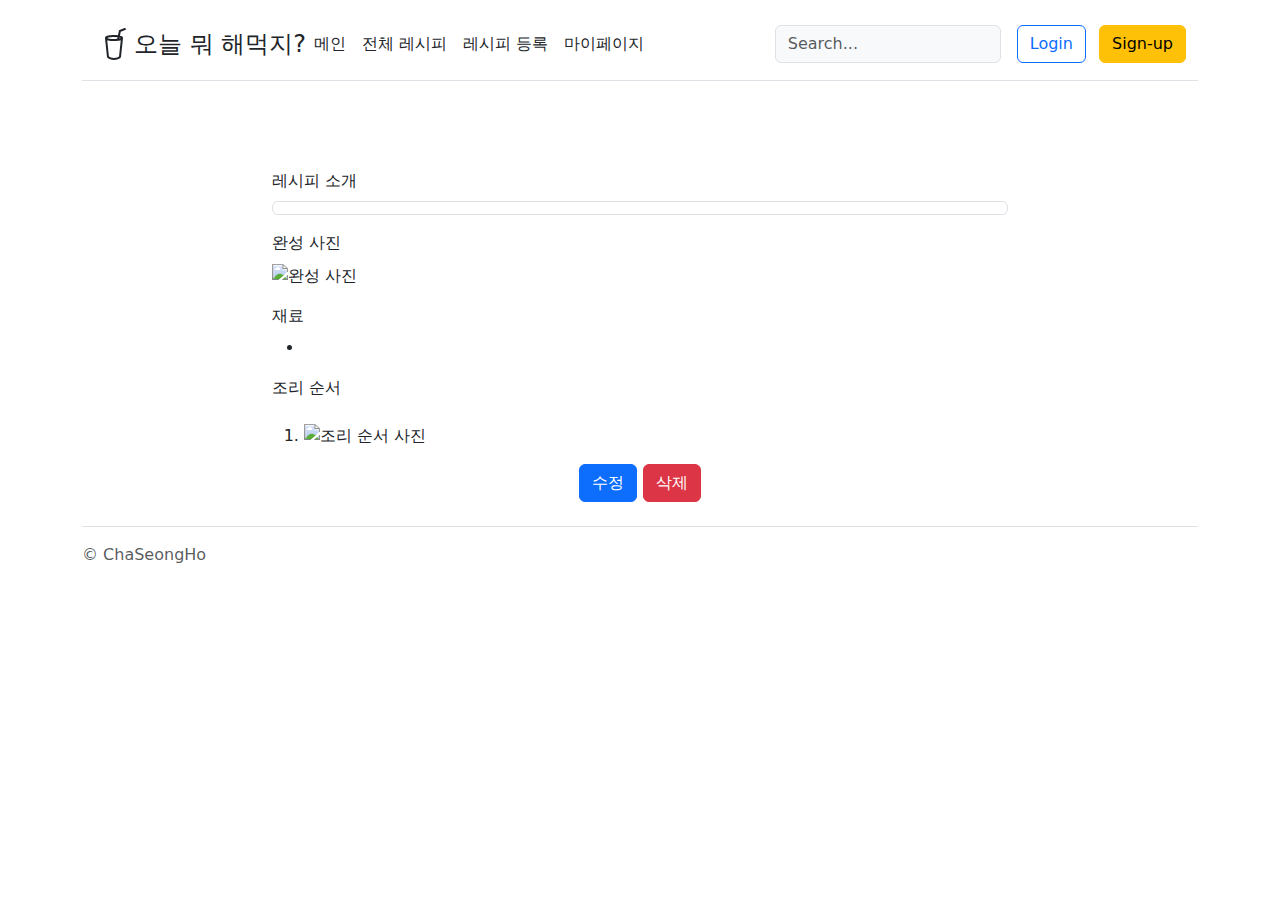
<file: src/main/resources/templates/recipe.html>
<!DOCTYPE html>
<html lang="en">
<html xmlns:th="http://www.thymeleaf.org">

<head>
    <meta charset="UTF-8">
    <meta name="viewport" content="width=device-width, initial-scale=1.0">
    <title>Recipe Details</title>
    <link rel="stylesheet" href="https://cdn.jsdelivr.net/npm/bootstrap@5.2.3/dist/css/bootstrap.min.css">

    <style>
    .layout {
        width: 800px;
        margin: 0 auto;
        margin-top: 40px;
    }

    .step {
        margin-top: 10px;
    }

    .step-number {
        width: 40px;
        height: 40px;
        border-radius: 50%;
        background-color: #6c757d;
        color: #fff;
        display: flex;
        align-items: center;
        justify-content: center;
        font-weight: bold;
    }

    .remove-step {
        margin-left: 10px;
    }

    .ingredient-container {
        display: flex;
        flex-wrap: wrap;
    }

    .ingredient {
        flex-basis: 50%;
        margin-bottom: 10px;
    }

    .ingredient-number {
        width: 40px;
        height: 40px;
        border-radius: 50%;
        background-color: #6c757d;
        color: #fff;
        display: flex;
        align-items: center;
        justify-content: center;
        font-weight: bold;
    }

    .remove-ingredient {
        margin-left: 10px;
    }

    .nav-link:hover {
        background-color: lightgray;
    }
    </style>
</head>

<body>
<div>
    <div class="container py-4">
        <header class="pb-3 mb-4 border-bottom">
            <div class="container">
                <div class="d-flex flex-wrap align-items-center justify-content-center justify-content-lg-start">
                    <a href="/" class="d-flex align-items-center text-dark text-decoration-none">
                        <svg xmlns="http://www.w3.org/2000/svg" width="40" height="32" fill="currentColor" class="bi bi-cup-straw"
                             viewBox="0 0 16 16">
                            <path
                                    d="M13.902.334a.5.5 0 0 1-.28.65l-2.254.902-.4 1.927c.376.095.715.215.972.367.228.135.56.396.56.82 0 .046-.004.09-.011.132l-.962 9.068a1.28 1.28 0 0 1-.524.93c-.488.34-1.494.87-3.01.87-1.516 0-2.522-.53-3.01-.87a1.28 1.28 0 0 1-.524-.93L3.51 5.132A.78.78 0 0 1 3.5 5c0-.424.332-.685.56-.82.262-.154.607-.276.99-.372C5.824 3.614 6.867 3.5 8 3.5c.712 0 1.389.045 1.985.127l.464-2.215a.5.5 0 0 1 .303-.356l2.5-1a.5.5 0 0 1 .65.278zM9.768 4.607A13.991 13.991 0 0 0 8 4.5c-1.076 0-2.033.11-2.707.278A3.284 3.284 0 0 0 4.645 5c.146.073.362.15.648.222C5.967 5.39 6.924 5.5 8 5.5c.571 0 1.109-.03 1.588-.085l.18-.808zm.292 1.756C9.445 6.45 8.742 6.5 8 6.5c-1.133 0-2.176-.114-2.95-.308a5.514 5.514 0 0 1-.435-.127l.838 8.03c.013.121.06.186.102.215.357.249 1.168.69 2.438.69 1.27 0 2.081-.441 2.438-.69.042-.029.09-.094.102-.215l.852-8.03a5.517 5.517 0 0 1-.435.127 8.88 8.88 0 0 1-.89.17zM4.467 4.884s.003.002.005.006l-.005-.006zm7.066 0-.005.006c.002-.004.005-.006.005-.006zM11.354 5a3.174 3.174 0 0 0-.604-.21l-.099.445.055-.013c.286-.072.502-.149.648-.222z" />
                        </svg>
                        <span class="fs-4">오늘 뭐 해먹지?</span>
                    </a>
                    <ul class="nav col-12 col-lg-auto me-lg-auto mb-2 justify-content-center mb-md-0">
                        <li><a href="/" class="nav-link px-2 text-dark"> 메인</a></li>
                        <li><a href="/recipe/list?page=1" class="nav-link px-2 text-dark">전체 레시피</a></li>
                        <li><a href="/recipe/write" class="nav-link px-2 text-dark">레시피 등록</a></li>
                        <li><a href="#" class="nav-link px-2 text-dark">마이페이지</a></li>
                    </ul>
                    <form class="col-12 col-lg-auto mb-3 mb-lg-0 me-lg-3" role="search">
                        <input type="search" class="form-control form-control-dark text-bg-light" placeholder="Search..."
                               aria-label="Search">
                    </form>
                    <div class="text-end">
                        <button type="button" class="btn btn-outline-primary me-2">Login</button>
                        <button type="button" class="btn btn-warning">Sign-up</button>
                    </div>
                </div>
            </div>
        </header>
    </div>
</div>

<div class="container py-4">
    <div class="row">
        <div class="col-12 col-md-8 offset-md-2">
            <div class="mb-3">
                <h2 style="text-align:center" class="display-6" th:text="${recipe.title}"></h2>
            </div>

            <div class="mb-3">
                <label for="content" class="form-label">레시피 소개</label>
                <p class="form-control" id="content" name="content" rows="6" readonly th:text="${recipe.content}"></p>
            </div>

            <div class="mb-3">
                <label for="image" class="form-label">완성 사진</label>
                <div>
                    <img th:src="${recipe.mainImageUrl}" alt="완성 사진" style="max-width: 100%; height: auto;">
                </div>
            </div>

            <div class="mb-3">
                <label for="ingredients" class="form-label">재료</label>
                <ul>
                    <li th:each="ingredient : ${recipe.ingredients}" th:text="${ingredient.name}"></li>
                </ul>
            </div>

            <div class="mb-3">
                <label for="steps" class="form-label">조리 순서</label>
                <ol>
                    <li th:each="step : ${recipe.steps}">
                        <p th:text="${step.description}"></p>
                        <div>
                            <img th:src="${step.imageUrl}" alt="조리 순서 사진" style="max-width: 100%; height: auto;">
                        </div>
                    </li>
                </ol>
            </div>



            <div class="text-center">
                <a href="/recipe/edit" class="btn btn-primary">수정</a>
                <a href="/recipe/delete" class="btn btn-danger">삭제</a>
            </div>
        </div>
    </div>
    <footer class="pt-3 mt-4 text-muted border-top">
        &copy; ChaSeongHo
    </footer>
</div>

<script src="https://cdn.jsdelivr.net/npm/bootstrap@5.2.3/dist/js/bootstrap.bundle.min.js"></script>

</body>
</html>
</file>
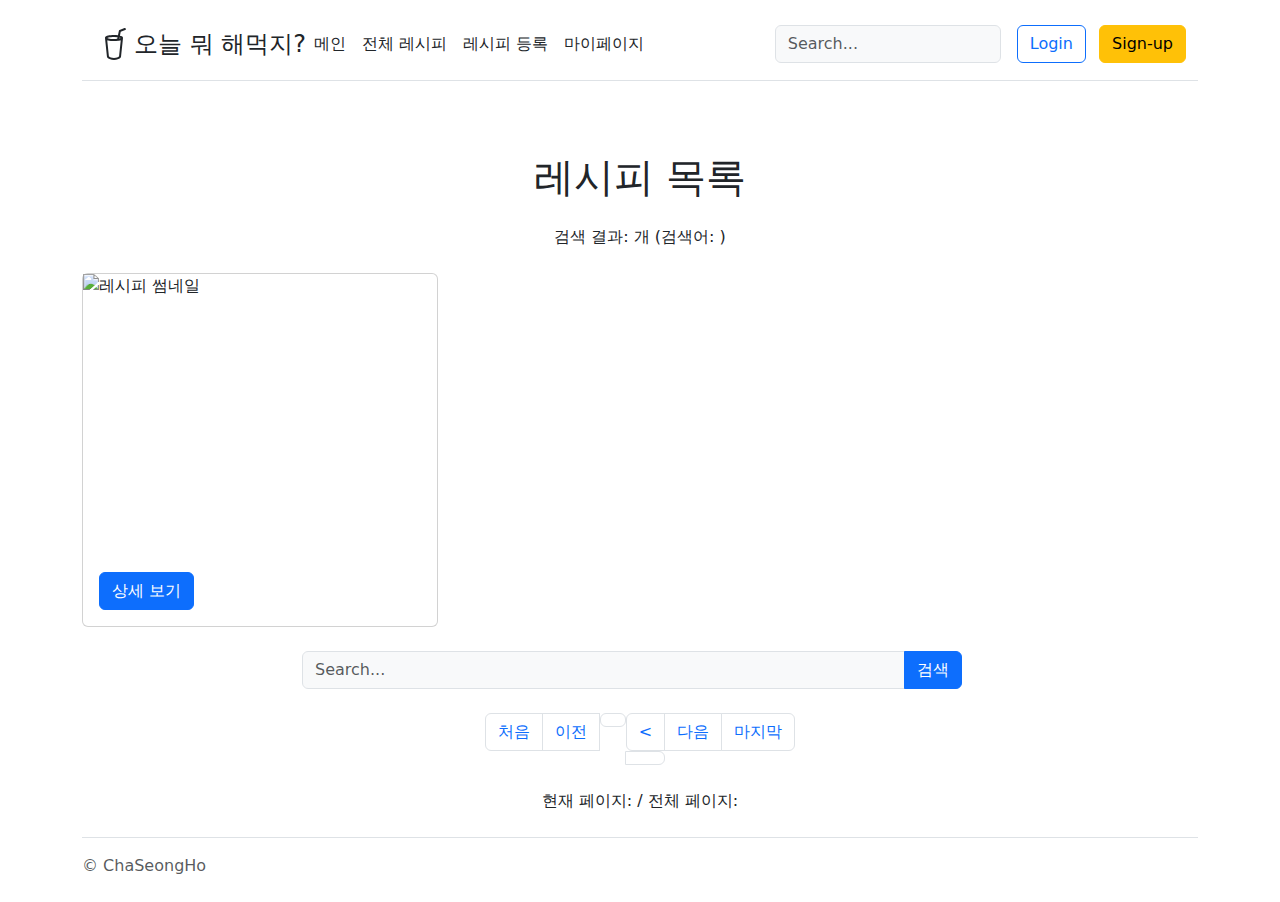
<file: src/main/resources/templates/recipelist.html>
<!DOCTYPE html>
<html lang="en" xmlns:th="http://www.thymeleaf.org">

<head>
    <meta charset="UTF-8">
    <meta name="viewport" content="width=device-width, initial-scale=1.0">
    <title>레시피 목록</title>
    <link rel="stylesheet" href="https://cdn.jsdelivr.net/npm/bootstrap@5.2.3/dist/css/bootstrap.min.css">

    <style>
        .nav-link:hover {
            background-color: lightgray;
        }
    </style>
</head>

<body>
<div>
    <div class="container py-4">
        <header class="pb-3 mb-4 border-bottom">
            <div class="container">
                <div class="d-flex flex-wrap align-items-center justify-content-center justify-content-lg-start">
                    <a href="/" class="d-flex align-items-center text-dark text-decoration-none">
                        <svg xmlns="http://www.w3.org/2000/svg" width="40" height="32" fill="currentColor"
                             class="bi bi-cup-straw" viewBox="0 0 16 16">
                            <path d="M13.902.334a.5.5 0 0 1-.28.65l-2.254.902-.4 1.927c.376.095.715.215.972.367.228.135.56.396.56.82 0 .046-.004.09-.011.132l-.962 9.068a1.28 1.28 0 0 1-.524.93c-.488.34-1.494.87-3.01.87-1.516 0-2.522-.53-3.01-.87a1.28 1.28 0 0 1-.524-.93L3.51 5.132A.78.78 0 0 1 3.5 5c0-.424.332-.685.56-.82.262-.154.607-.276.99-.372C5.824 3.614 6.867 3.5 8 3.5c.712 0 1.389.045 1.985.127l.464-2.215a.5.5 0 0 1 .303-.356l2.5-1a.5.5 0 0 1 .65.278zM9.768 4.607A13.991 13.991 0 0 0 8 4.5c-1.076 0-2.033.11-2.707.278A3.284 3.284 0 0 0 4.645 5c.146.073.362.15.648.222C5.967 5.39 6.924 5.5 8 5.5c.571 0 1.109-.03 1.588-.085l.18-.808zm.292 1.756C9.445 6.45 8.742 6.5 8 6.5c-1.133 0-2.176-.114-2.95-.308a5.514 5.514 0 0 1-.435-.127l.838 8.03c.013.121.06.186.102.215.357.249 1.168.69 2.438.69 1.27 0 2.081-.441 2.438-.69.042-.029.09-.094.102-.215l.852-8.03a5.517 5.517 0 0 1-.435.127 8.88 8.88 0 0 1-.89.17zM4.467 4.884s.003.002.005.006l-.005-.006zm7.066 0-.005.006c.002-.004.005-.006.005-.006zM11.354 5a3.174 3.174 0 0 0-.604-.21l-.099.445.055-.013c.286-.072.502-.149.648-.222z"/>
                        </svg>
                        <span class="fs-4">오늘 뭐 해먹지?</span>
                    </a>
                    <ul class="nav col-12 col-lg-auto me-lg-auto mb-2 justify-content-center mb-md-0">
                        <li><a href="/" class="nav-link px-2 text-dark"> 메인</a></li>
                        <li><a href="/recipe/list?page=1" class="nav-link px-2 text-dark">전체 레시피</a></li>
                        <li><a href="/recipe/write" class="nav-link px-2 text-dark">레시피 등록</a></li>
                        <li><a href="#" class="nav-link px-2 text-dark">마이페이지</a></li>
                    </ul>
                    <form class="col-12 col-lg-auto mb-3 mb-lg-0 me-lg-3" role="search">
                        <input type="search" class="form-control form-control-dark text-bg-light" placeholder="Search..."
                               aria-label="Search">
                    </form>
                    <div class="text-end">
                        <button type="button" class="btn btn-outline-primary me-2">Login</button>
                        <button type="button" class="btn btn-warning">Sign-up</button>
                    </div>
                </div>
            </div>
        </header>
    </div>

    <div class="container py-4">
        <div class="row">
            <div class="col-12">
                <h2 class="display-6 mb-4 text-center">레시피 목록</h2>

                <!-- 검색 결과 정보 표시 -->
                <div class="text-center mb-4">
                    <span>검색 결과: </span>
                    <span th:text="${totalResults}"></span>
                    <span>개</span>
                    <span th:if="${searchKeyword}"> (검색어: <span th:text="${searchKeyword}"></span>)</span>
                </div>

                <div class="row row-cols-1 row-cols-md-2 row-cols-lg-3 g-4">
                    <!-- 레시피 목록을 동적으로 생성합니다. -->
                    <div th:each="recipe : ${recipes}" class="col-12 col-md-6 col-lg-4">
                        <div class="card h-100">
                            <div style="width: 100%; height: 0; padding-bottom: 75%; position: relative;">
                                <img th:src="${recipe.mainImageUrl}" style="width: 100%; height: 100%; object-fit: cover; position: absolute; top: 0; left: 0;" alt="레시피 썸네일">
                            </div>
                            <div class="card-body">
                                <h5 th:text="${recipe.title}" class="card-title"></h5>
                                <p th:text="${recipe.content}" class="card-text"></p>
                                <a th:href="@{/recipe/{id}(id=${recipe.id})}" class="btn btn-primary">상세 보기</a>
                            </div>
                        </div>
                    </div>
                </div>

                <br>
                <form class="col-12 col-lg-auto mb-3 mb-lg-0 me-lg-3 d-flex justify-content-center" role="search" th:action="@{/recipe/search}" method="get">
                    <div class="input-group" style="width:60%">
                        <input type="search" class="form-control form-control-dark text-bg-light" placeholder="Search..." aria-label="Search" name="keyword">
                        <button type="submit" class="btn btn-primary">검색</button>
                    </div>
                </form>

                <nav>
                    <ul class="pagination mt-4 justify-content-center">
                        <li class="page-item" th:classappend="${currentPage == 1} ? disabled">
                            <a class="page-link" th:href="@{/recipe/list(page=1)}">처음</a>
                        </li>
                        <li class="page-item" th:classappend="${currentPage == 1} ? disabled">
                            <a class="page-link" th:href="@{/recipe/list(page=${currentPage - 1})}">이전</a>
                        </li>
                        <!-- 현재 페이지를 중심으로 10개의 페이지 버튼을 표시합니다 -->
                        <th:block th:if="${currentPage <= 6}">
                            <li th:each="pageNum : ${#numbers.sequence(1, (totalPages > 10 ? 10 : totalPages))}"
                                class="page-item" th:classappend="${pageNum == currentPage} ? active">
                                <a class="page-link" th:href="@{/recipe/list(page=${pageNum})}" th:text="${pageNum}"></a>
                            </li>
                        </th:block>
                        <th:block th:if="${currentPage > 6}">
                            <li class="page-item">
                                <a class="page-link" th:href="@{/recipe/list(page=${currentPage - 5})}">&lt;</a>
                            </li>
                            <li th:each="pageNum : ${#numbers.sequence((currentPage - 4), (currentPage + 5 > totalPages ? totalPages : currentPage + 5))}"
                                class="page-item" th:classappend="${pageNum == currentPage} ? active">
                                <a class="page-link" th:href="@{/recipe/list(page=${pageNum})}" th:text="${pageNum}"></a>
                            </li>
                        </th:block>
                        <li class="page-item" th:classappend="${currentPage == totalPages} ? disabled">
                            <a class="page-link" th:href="@{/recipe/list(page=${currentPage + 1})}">다음</a>
                        </li>
                        <li class="page-item" th:classappend="${currentPage == totalPages} ? disabled">
                            <a class="page-link" th:href="@{/recipe/list(page=${totalPages})}">마지막</a>
                        </li>
                    </ul>
                </nav>

                <div class="text-center mt-4">
                    <span>현재 페이지: </span>
                    <span th:text="${currentPage}"></span>
                    <span> / 전체 페이지: </span>
                    <span th:text="${totalPages}"></span>
                </div>
        <footer class="pt-3 mt-4 text-muted border-top">
            &copy; ChaSeongHo
        </footer>
    </div>

    <script src="https://cdn.jsdelivr.net/npm/bootstrap@5.2.3/dist/js/bootstrap.bundle.min.js">
    </script>
</div>
</body>

</html>
</file>
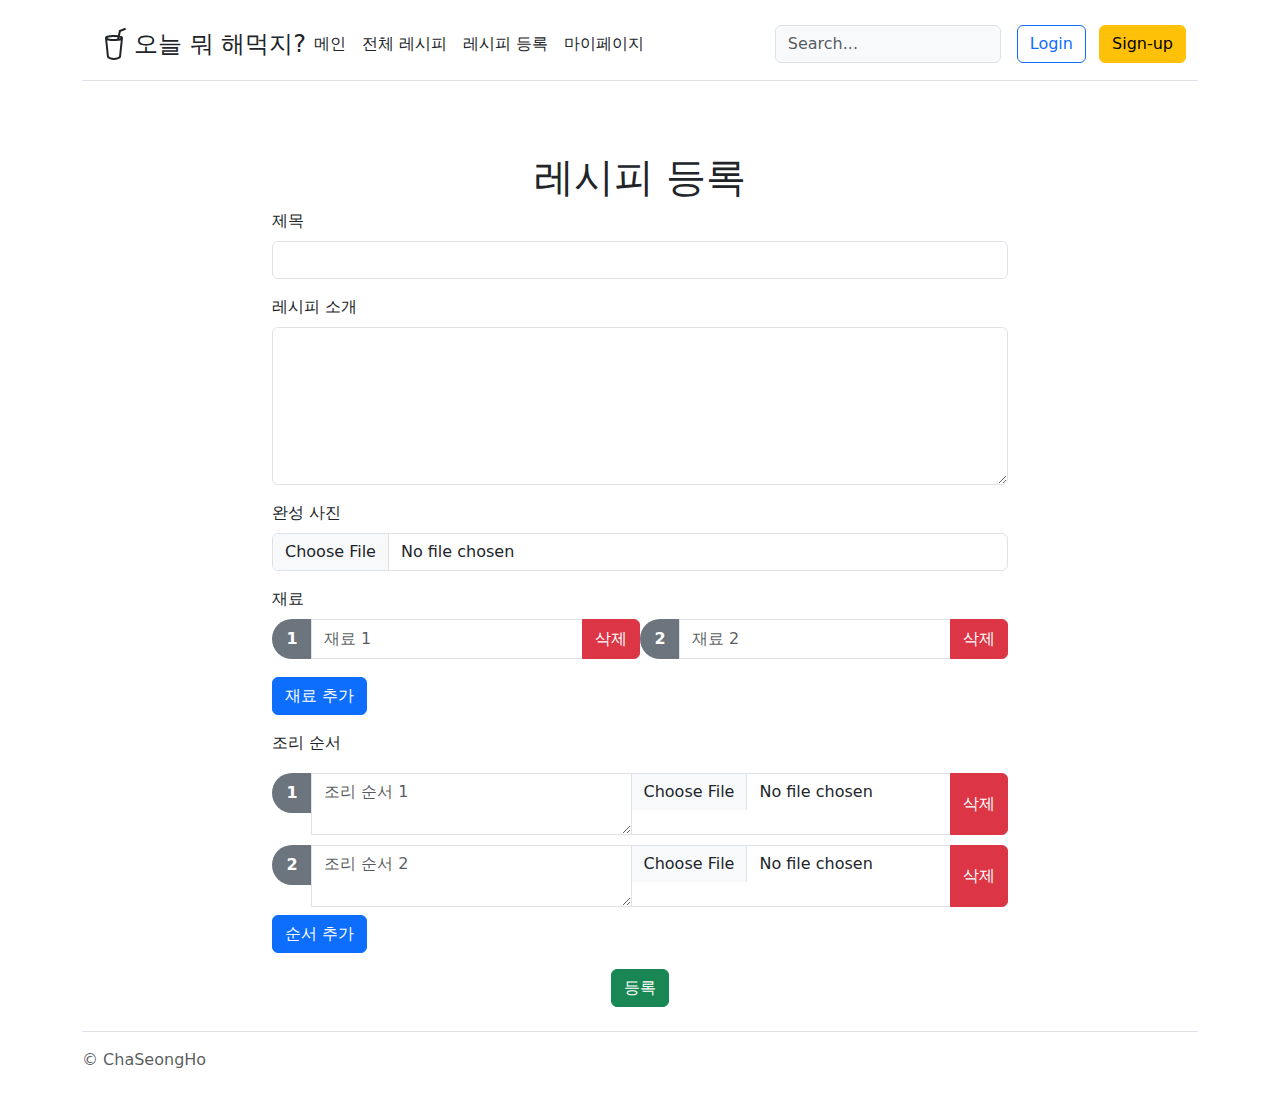
<file: src/main/resources/templates/recipewrite.html>
<!DOCTYPE html>
<html lang="en">

<head>
    <meta charset="UTF-8">
    <meta name="viewport" content="width=device-width, initial-scale=1.0">
    <title>레시피 등록 폼</title>
    <link rel="stylesheet" href="https://cdn.jsdelivr.net/npm/bootstrap@5.2.3/dist/css/bootstrap.min.css">


    <style>
    .layout {
      width: 800px;
      margin: 0 auto;
      margin-top: 40px;
    }

    .step {
      margin-top: 10px;
    }

    .step-number {
      width: 40px;
      height: 40px;
      border-radius: 50%;
      background-color: #6c757d;
      color: #fff;
      display: flex;
      align-items: center;
      justify-content: center;
      font-weight: bold;
    }

    .remove-step {
      margin-left: 10px;
    }

    .ingredient-container {
      display: flex;
      flex-wrap: wrap;
    }

    .ingredient {
      flex-basis: 50%;
      margin-bottom: 10px;
    }

    .ingredient-number {
      width: 40px;
      height: 40px;
      border-radius: 50%;
      background-color: #6c757d;
      color: #fff;
      display: flex;
      align-items: center;
      justify-content: center;
      font-weight: bold;
    }

    .remove-ingredient {
      margin-left: 10px;
    }
    .nav-link:hover {
            background-color: lightgray;
        }
  </style>
</head>

<body>

<div>
    <div class="container py-4">
        <header class="pb-3 mb-4 border-bottom">
            <div class="container">
                <div class="d-flex flex-wrap align-items-center justify-content-center justify-content-lg-start">
                    <a href="/" class="d-flex align-items-center text-dark text-decoration-none">
                        <svg xmlns="http://www.w3.org/2000/svg" width="40" height="32" fill="currentColor" class="bi bi-cup-straw"
                             viewBox="0 0 16 16">
                            <path
                                    d="M13.902.334a.5.5 0 0 1-.28.65l-2.254.902-.4 1.927c.376.095.715.215.972.367.228.135.56.396.56.82 0 .046-.004.09-.011.132l-.962 9.068a1.28 1.28 0 0 1-.524.93c-.488.34-1.494.87-3.01.87-1.516 0-2.522-.53-3.01-.87a1.28 1.28 0 0 1-.524-.93L3.51 5.132A.78.78 0 0 1 3.5 5c0-.424.332-.685.56-.82.262-.154.607-.276.99-.372C5.824 3.614 6.867 3.5 8 3.5c.712 0 1.389.045 1.985.127l.464-2.215a.5.5 0 0 1 .303-.356l2.5-1a.5.5 0 0 1 .65.278zM9.768 4.607A13.991 13.991 0 0 0 8 4.5c-1.076 0-2.033.11-2.707.278A3.284 3.284 0 0 0 4.645 5c.146.073.362.15.648.222C5.967 5.39 6.924 5.5 8 5.5c.571 0 1.109-.03 1.588-.085l.18-.808zm.292 1.756C9.445 6.45 8.742 6.5 8 6.5c-1.133 0-2.176-.114-2.95-.308a5.514 5.514 0 0 1-.435-.127l.838 8.03c.013.121.06.186.102.215.357.249 1.168.69 2.438.69 1.27 0 2.081-.441 2.438-.69.042-.029.09-.094.102-.215l.852-8.03a5.517 5.517 0 0 1-.435.127 8.88 8.88 0 0 1-.89.17zM4.467 4.884s.003.002.005.006l-.005-.006zm7.066 0-.005.006c.002-.004.005-.006.005-.006zM11.354 5a3.174 3.174 0 0 0-.604-.21l-.099.445.055-.013c.286-.072.502-.149.648-.222z" />
                        </svg>
                        <span class="fs-4">오늘 뭐 해먹지?</span>
                    </a>
                    <ul class="nav col-12 col-lg-auto me-lg-auto mb-2 justify-content-center mb-md-0">
                        <li><a href="/" class="nav-link px-2 text-dark"> 메인</a></li>
                        <li><a href="/recipe/list?page=1" class="nav-link px-2 text-dark">전체 레시피</a></li>
                        <li><a href="/recipe/write" class="nav-link px-2 text-dark">레시피 등록</a></li>
                        <li><a href="#" class="nav-link px-2 text-dark">마이페이지</a></li>
                    </ul>
                    <form class="col-12 col-lg-auto mb-3 mb-lg-0 me-lg-3" role="search">
                        <input type="search" class="form-control form-control-dark text-bg-light" placeholder="Search..."
                               aria-label="Search">
                    </form>
                    <div class="text-end">
                        <button type="button" class="btn btn-outline-primary me-2">Login</button>
                        <button type="button" class="btn btn-warning">Sign-up</button>
                    </div>
                </div>
            </div>
        </header>
    </div>

    <div class="container py-4">
        <div class="row">
            <div class="col-12 col-md-8 offset-md-2">
                <form action="/recipe/writepro" method="post">
                    <h2 style="text-align:center" class="display-6">레시피 등록</h2>

                    <div class="mb-3">
                        <label for="title" class="form-label">제목</label>
                        <input type="text" class="form-control" id="title" name="title">
                    </div>

                    <div class="mb-3">
                        <label for="content" class="form-label">레시피 소개</label>
                        <textarea class="form-control" id="content" name="content" rows="6"></textarea>
                    </div>

                    <div class="mb-3">
                        <label for="main_image_url" class="form-label">완성 사진</label>
                        <input type="file" class="form-control" id="main_image_url" name="main_image_url">
                    </div>

                    <div class="mb-3">
                        <label for="ingredients" class="form-label">재료</label>
                        <div class="ingredient-container">
                            <div class="ingredient">
                                <div class="input-group">
                                    <span class="ingredient-number">1</span>
                                    <input type="text" class="form-control" placeholder="재료 1" name="ingredients[]">
                                    <button class="btn btn-danger remove-ingredient" type="button">삭제</button>
                                </div>
                            </div>
                            <div class="ingredient">
                                <div class="input-group">
                                    <span class="ingredient-number">2</span>
                                    <input type="text" class="form-control" placeholder="재료 2" name="ingredients[]">
                                    <button class="btn btn-danger remove-ingredient" type="button">삭제</button>
                                </div>
                            </div>
                        </div>
                        <button class="btn btn-primary mt-2" id="add-ingredient" type="button">재료 추가</button>
                    </div>

                    <div class="mb-3">
                        <label for="steps" class="form-label">조리 순서</label>
                        <div id="step-container">
                            <div class="step">
                                <div class="input-group">
                                    <span class="step-number">1</span>
                                    <textarea class="form-control" placeholder="조리 순서 1" name="steps[]"></textarea>
                                    <input type="file" class="form-control" placeholder="사진 1" name="step-images[]">
                                    <button class="btn btn-danger remove-step" type="button">삭제</button>
                                </div>
                            </div>
                            <div class="step">
                                <div class="input-group">
                                    <span class="step-number">2</span>
                                    <textarea class="form-control" placeholder="조리 순서 2" name="steps[]"></textarea>
                                    <input type="file" class="form-control" placeholder="사진 2" name="step-images[]">
                                    <button class="btn btn-danger remove-step" type="button">삭제</button>
                                </div>
                            </div>
                        </div>
                        <button class="btn btn-primary mt-2" id="add-step" type="button">순서 추가</button>
                    </div>

                    <div class="text-center">
                        <button type="submit" class="btn btn-success">등록</button>
                    </div>
                </form>
            </div>
        </div>
        <footer class="pt-3 mt-4 text-muted border-top">
            &copy; ChaSeongHo
        </footer>
    </div>



    <script src="https://cdn.jsdelivr.net/npm/bootstrap@5.2.3/dist/js/bootstrap.bundle.min.js"></script>
    <script>
      document.getElementById('add-ingredient').addEventListener('click', function () {
        var ingredientContainer = document.querySelector('.ingredient-container');
        var ingredientNumber = ingredientContainer.children.length + 1;
        var ingredientDiv = document.createElement('div');
        ingredientDiv.className = 'ingredient';
        ingredientDiv.innerHTML = `
          <div class="input-group">
            <span class="ingredient-number">${ingredientNumber}</span>
            <input type="text" class="form-control" placeholder="재료 ${ingredientNumber}" name="ingredients[]">
            <button class="btn btn-danger remove-ingredient" type="button">삭제</button>
          </div>
        `;
        ingredientContainer.appendChild(ingredientDiv);
      });

      document.getElementById('add-step').addEventListener('click', function () {
        var stepContainer = document.getElementById('step-container');
        var stepNumber = stepContainer.children.length + 1;
        var stepDiv = document.createElement('div');
        stepDiv.className = 'step';
        stepDiv.innerHTML = `
          <div class="input-group">
            <span class="step-number">${stepNumber}</span>
            <textarea class="form-control" placeholder="조리 순서 ${stepNumber}" name="steps[]"></textarea>
            <input type="file" class="form-control" placeholder="사진 ${stepNumber}" name="step-images[]">
            <button class="btn btn-danger remove-step" type="button">삭제</button>
          </div>
        `;
        stepContainer.appendChild(stepDiv);
      });

      document.addEventListener('click', function (event) {
        if (event.target.classList.contains('remove-ingredient')) {
          event.target.parentElement.parentElement.remove();
        }
        if (event.target.classList.contains('remove-step')) {
          event.target.parentElement.parentElement.remove();
        }
      });
    </script>
</div>
</body>

</html>
</file>
